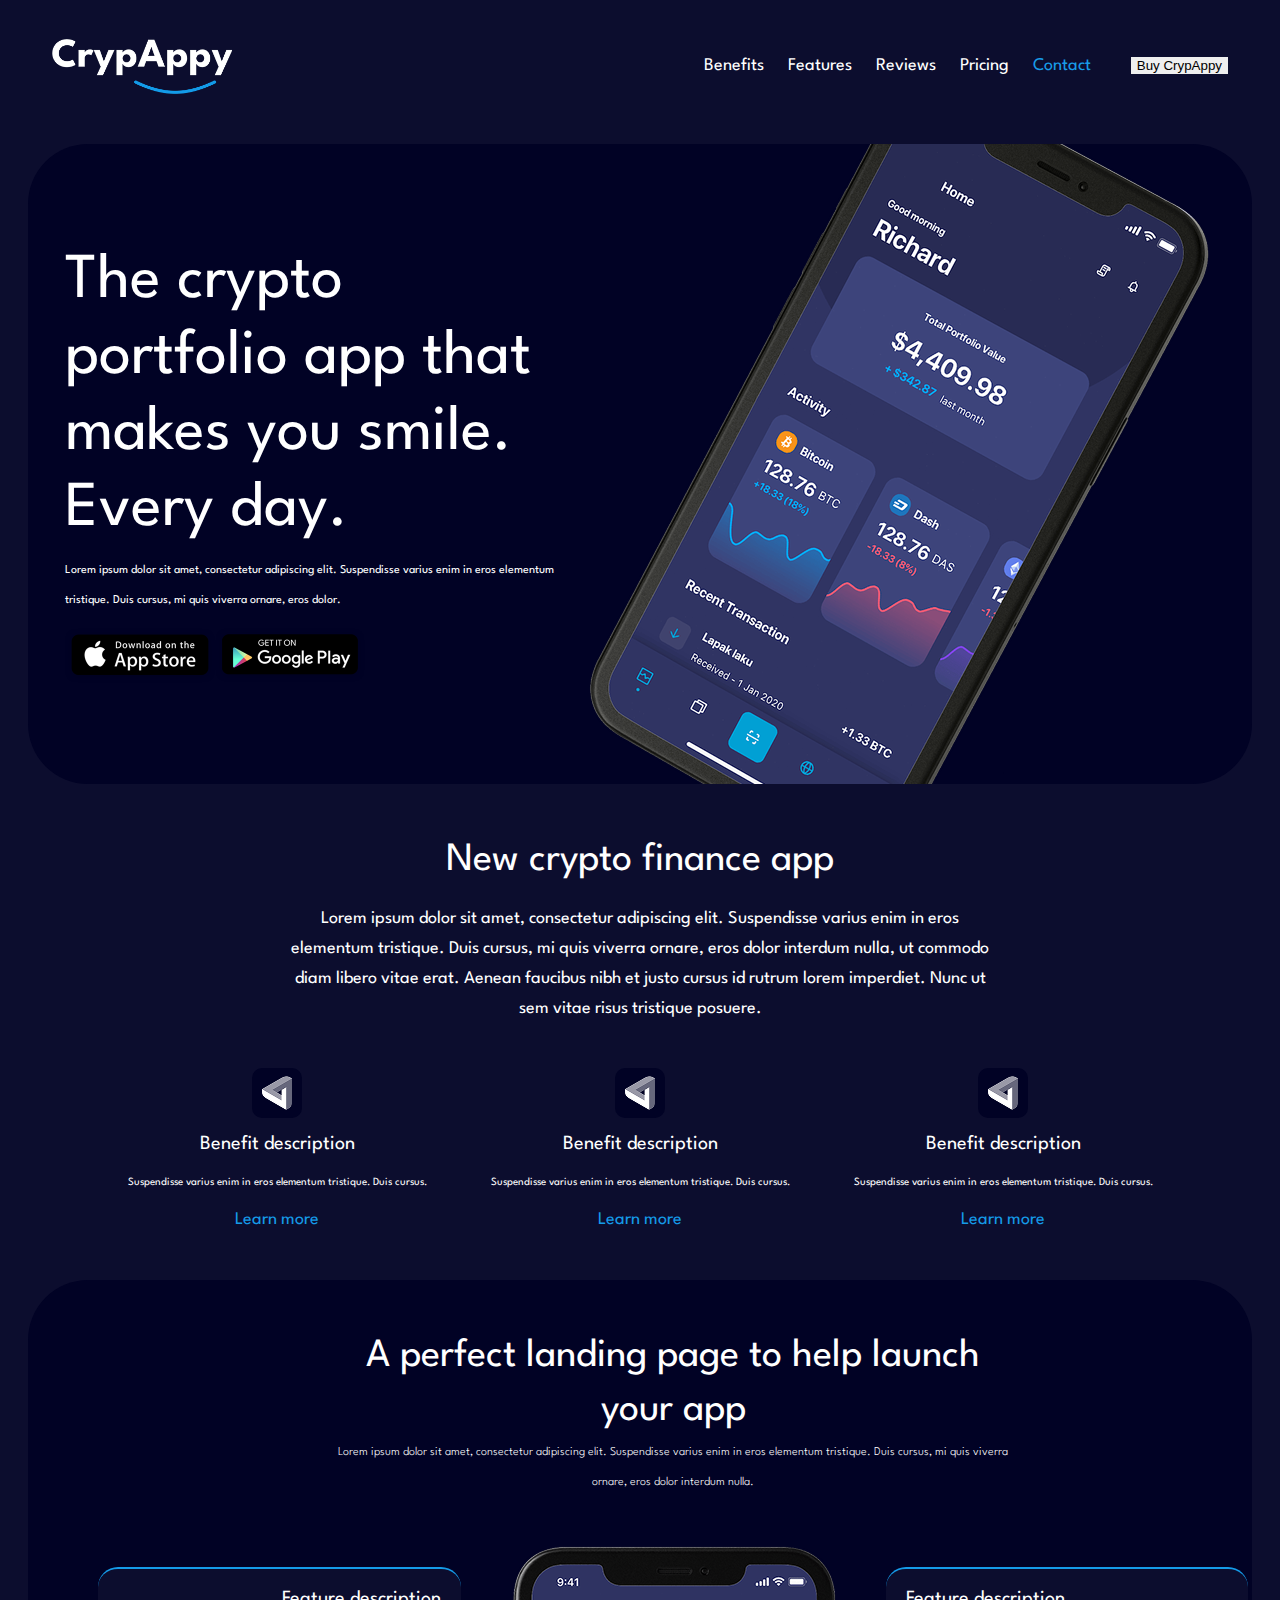
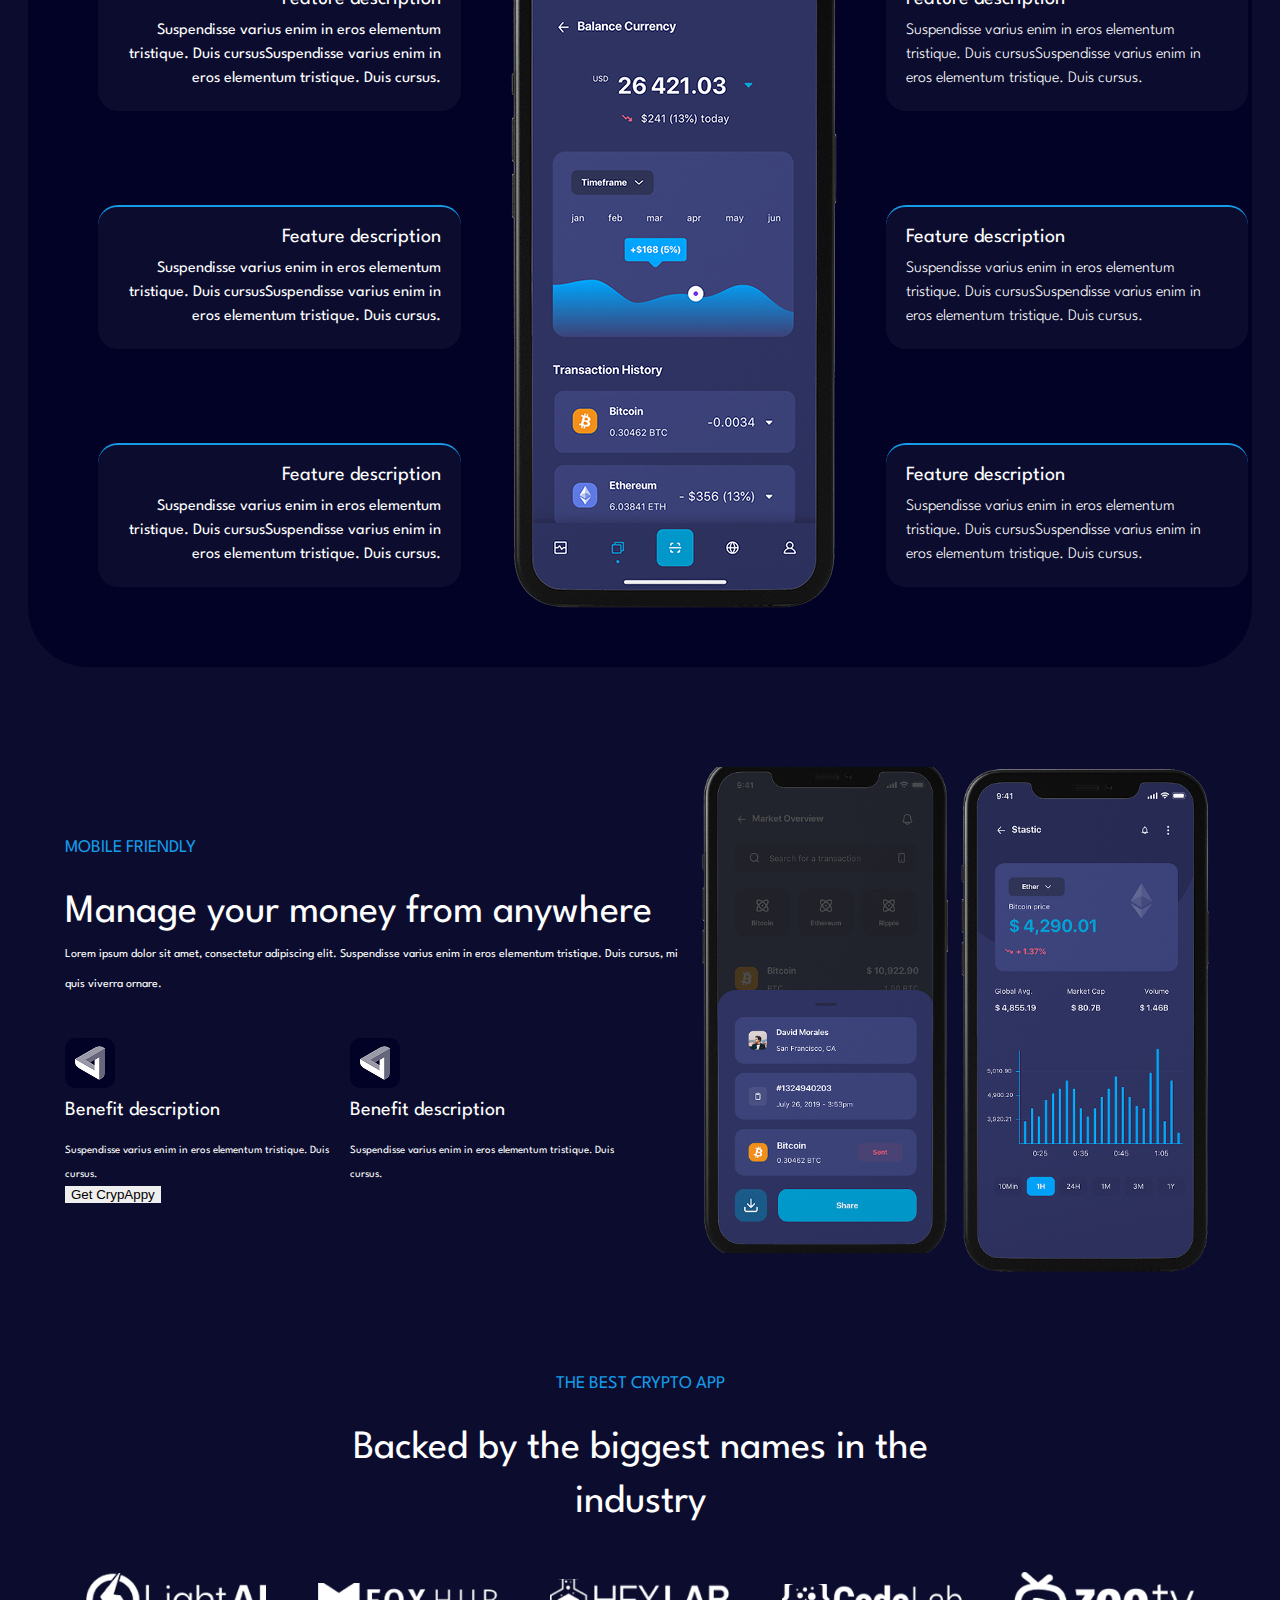
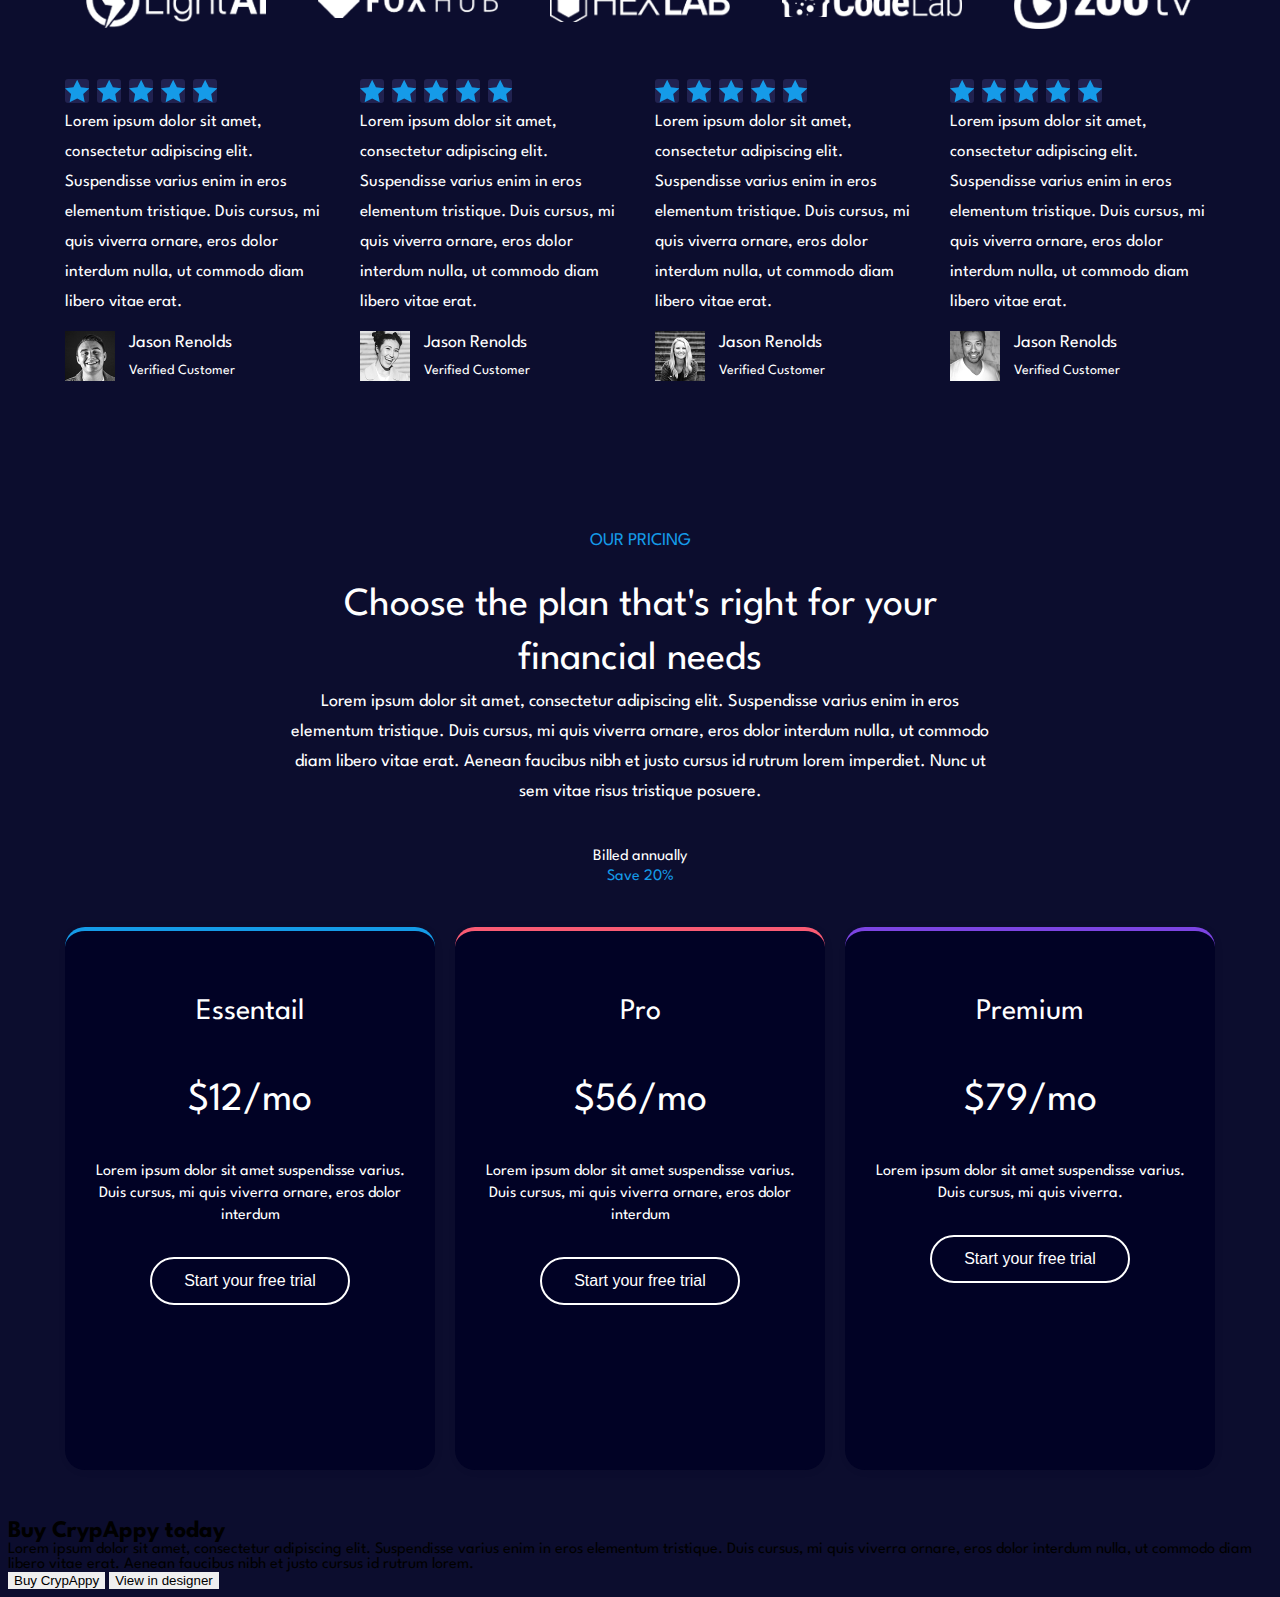
<file: index.html>
<!DOCTYPE html>
<html lang="en">
  <head>
    <meta charset="UTF-8" />
    <meta name="viewport" content="width=device-width, initial-scale=1.0" />

    <!-- font -->
    <link rel="preconnect" href="https://fonts.googleapis.com" />
    <link rel="preconnect" href="https://fonts.gstatic.com" crossorigin />
    <link
      href="https://fonts.googleapis.com/css2?family=League+Spartan:wght@100..900&display=swap"
      rel="stylesheet"
    />

    <!-- modern-normalize -->
    <link
      rel="stylesheet"
      href="https://cdnjs.cloudflare.com/ajax/libs/modern-normalize/3.0.1/modern-normalize.min.css"
      integrity="sha512-q6WgHqiHlKyOqslT/lgBgodhd03Wp4BEqKeW6nNtlOY4quzyG3VoQKFrieaCeSnuVseNKRGpGeDU3qPmabCANg=="
      crossorigin="anonymous"
      referrerpolicy="no-referrer"
    />

    <!-- css  -->
    <link rel="stylesheet" href="./css/styles.css" />

    <title>Document</title>
  </head>
  <body>
    <header class="header">
      <a class="logo" href="#"
        ><img class="logo-img" src="./images/logo.png" alt="Logo"
      /></a>

      <div class="header-right">
        <nav class="nav">
          <ul class="nav-list">
            <li class="nav-item">
              <a class="nav-link" href="#about">Benefits</a>
            </li>
            <li class="nav-item">
              <a class="nav-link" href="#services">Features</a>
            </li>
            <li class="nav-item">
              <a class="nav-link" href="#services">Reviews</a>
            </li>
            <li class="nav-item">
              <a class="nav-link" href="#contact">Pricing</a>
            </li>
            <li class="nav-item">
              <a class="nav-link" href="#contact">Contact</a>
            </li>
          </ul>
        </nav>

        <button class="buy-button" type="button">Buy CrypAppy</button>
      </div>
    </header>

    <main>
      <section class="main section">
        <div class="container">
          <div class="main-content">
            <h1 class="main-title">
              The crypto portfolio app that makes you smile. Every day.
            </h1>
            <p class="main-subtitle">
              Lorem ipsum dolor sit amet, consectetur adipiscing elit.
              Suspendisse varius enim in eros elementum tristique. Duis cursus,
              mi quis viverra ornare, eros dolor.
            </p>

            <ul class="download-list">
              <li class="download-item">
                <a class="download-link" href=""
                  ><img class="download-img" src="./images/appstore.png" alt=""
                /></a>
              </li>
              <li class="download-item">
                <a class="download-link" href=""
                  ><img class="download-img" src="./images/gplay.png" alt=""
                /></a>
              </li>
            </ul>
          </div>

          <img src="./images/phone.png" alt="" />
        </div>
      </section>

      <section class="about section" id="about">
        <div class="container">
          <h2 class="about-title">New crypto finance app</h2>
          <p class="about-subtitle">
            Lorem ipsum dolor sit amet, consectetur adipiscing elit. Suspendisse
            varius enim in eros elementum tristique. Duis cursus, mi quis
            viverra ornare, eros dolor interdum nulla, ut commodo diam libero
            vitae erat. Aenean faucibus nibh et justo cursus id rutrum lorem
            imperdiet. Nunc ut sem vitae risus tristique posuere.
          </p>
          <ul class="about-list">
            <li class="about-item">
              <div class="about-icon">
                <img class="about-img" src="./images/triangle.png" alt="" />
              </div>
              <h3 class="about-list-title">Benefit description</h3>
              <p class="about-text">
                Suspendisse varius enim in eros elementum tristique. Duis
                cursus.
              </p>
              <a class="about-link" href="">Learn more</a>
            </li>
            <li class="about-item">
              <div class="about-icon">
                <img class="about-img" src="./images/triangle.png" alt="" />
              </div>
              <h3 class="about-list-title">Benefit description</h3>
              <p class="about-text">
                Suspendisse varius enim in eros elementum tristique. Duis
                cursus.
              </p>
              <a class="about-link" href="">Learn more</a>
            </li>
            <li class="about-item">
              <div class="about-icon">
                <img class="about-img" src="./images/triangle.png" alt="" />
              </div>
              <h3 class="about-list-title">Benefit description</h3>
              <p class="about-text">
                Suspendisse varius enim in eros elementum tristique. Duis
                cursus.
              </p>
              <a class="about-link" href="">Learn more</a>
            </li>
          </ul>
        </div>
      </section>

      <section class="services section" id="services">
        <div class="container">
          <h2 class="section-title">
            A perfect landing page to help launch your app
          </h2>
          <p class="section-subtitle">
            Lorem ipsum dolor sit amet, consectetur adipiscing elit. Suspendisse
            varius enim in eros elementum tristique. Duis cursus, mi quis
            viverra ornare, eros dolor interdum nulla.
          </p>

          <div class="services-content">
            <ul class="services-list-left">
              <li class="services-item-left">
                <h3 class="services-title-left">Feature description</h3>
                <p class="services-text-left">
                  Suspendisse varius enim in eros elementum tristique. Duis
                  cursusSuspendisse varius enim in eros elementum tristique.
                  Duis cursus.
                </p>
              </li>
              <li class="services-item-left">
                <h3 class="services-title-left">Feature description</h3>
                <p class="services-text-left">
                  Suspendisse varius enim in eros elementum tristique. Duis
                  cursusSuspendisse varius enim in eros elementum tristique.
                  Duis cursus.
                </p>
              </li>
              <li class="services-item-left">
                <h3 class="services-title-left">Feature description</h3>
                <p class="services-text-left">
                  Suspendisse varius enim in eros elementum tristique. Duis
                  cursusSuspendisse varius enim in eros elementum tristique.
                  Duis cursus.
                </p>
              </li>
            </ul>
            <img class="services-img" src="./images/phone-sec.png" alt="" />
            <ul class="services-list-right">
              <li class="services-item-right">
                <h3 class="services-title-right">Feature description</h3>
                <p class="services-text-right">
                  Suspendisse varius enim in eros elementum tristique. Duis
                  cursusSuspendisse varius enim in eros elementum tristique.
                  Duis cursus.
                </p>
              </li>
              <li class="services-item-right">
                <h3 class="services-title-right">Feature description</h3>
                <p class="services-text-right">
                  Suspendisse varius enim in eros elementum tristique. Duis
                  cursusSuspendisse varius enim in eros elementum tristique.
                  Duis cursus.
                </p>
              </li>
              <li class="services-item-right">
                <h3 class="services-title-right">Feature description</h3>
                <p class="services-text-right">
                  Suspendisse varius enim in eros elementum tristique. Duis
                  cursusSuspendisse varius enim in eros elementum tristique.
                  Duis cursus.
                </p>
              </li>
            </ul>
          </div>
        </div>
      </section>

      <!-- ! -->
      <section class="mobile section">
        <div class="container">
          <div class="mobile-box">
            <p class="mobile-friendly">mobile friendly</p>
            <h2 class="mobile-title">Manage your money from anywhere</h2>
            <p class="mobile-subtitle">
              Lorem ipsum dolor sit amet, consectetur adipiscing elit.
              Suspendisse varius enim in eros elementum tristique. Duis cursus,
              mi quis viverra ornare.
            </p>

            <ul class="mobile-list">
              <li class="mobile-item">
                <div class="mobile-icon">
                  <img
                    class="mobile-icon-img"
                    src="./images/triangle.png"
                    alt=""
                  />
                </div>
                <h3 class="mobile-benefit-title">Benefit description</h3>
                <p class="mobile-benefit-text">
                  Suspendisse varius enim in eros elementum tristique. Duis
                  cursus.
                </p>
              </li>

              <li class="mobile-item">
                <div class="mobile-icon">
                  <img
                    class="mobile-icon-img"
                    src="./images/triangle.png"
                    alt=""
                  />
                </div>
                <h3 class="mobile-benefit-title">Benefit description</h3>
                <p class="mobile-benefit-text">
                  Suspendisse varius enim in eros elementum tristique. Duis
                  cursus.
                </p>
              </li>
            </ul>

            <button class="buy-button" type="button">Get CrypAppy</button>
          </div>
          <img class="mobile-img" src="./images/two-mobile.png" alt="" />
        </div>
      </section>

      <!-- !=========== -->
      <section class="reviews section" id="reviews">
        <div class="container">
          <p class="reviews-subtitle">the best crypto App</p>
          <h2 class="reviews-title">
            Backed by the biggest names in the industry
          </h2>

          <ul class="logo-list">
            <li class="logo-item">
              <a class="logo-link" href="#"
                ><img
                  class="logo-img"
                  src="./images/lightai.png"
                  alt="logo-brand"
              /></a>
            </li>
            <li class="logo-item">
              <a class="logo-link" href="#"
                ><img
                  class="logo-img"
                  src="./images/foxhub.png"
                  alt="logo-brand"
              /></a>
            </li>
            <li class="logo-item">
              <a class="logo-link" href="#"
                ><img
                  class="logo-img"
                  src="./images/hexlab.png"
                  alt="logo-brand"
              /></a>
            </li>
            <li class="logo-item">
              <a class="logo-link" href="#"
                ><img
                  class="logo-img"
                  src="./images/codelab.png"
                  alt="logo-brand"
              /></a>
            </li>
            <li class="logo-item">
              <a class="logo-link" href="#"
                ><img
                  class="logo-img"
                  src="./images/zootv.png"
                  alt="logo-brand"
              /></a>
            </li>
          </ul>

          <ul class="reviews-list">
            <li class="reviews-item">
              <div class="star-rating">
                <svg class="star-icon">
                  <use href="./icons/icons.svg#star"></use>
                </svg>
              </div>
              <div class="star-rating">
                <svg class="star-icon">
                  <use href="./icons/icons.svg#star"></use>
                </svg>
              </div>
              <div class="star-rating">
                <svg class="star-icon">
                  <use href="./icons/icons.svg#star"></use>
                </svg>
              </div>
              <div class="star-rating">
                <svg class="star-icon">
                  <use href="./icons/icons.svg#star"></use>
                </svg>
              </div>
              <div class="star-rating">
                <svg class="star-icon">
                  <use href="./icons/icons.svg#star"></use>
                </svg>
              </div>

              <p class="reviews-text">
                Lorem ipsum dolor sit amet, consectetur adipiscing elit.
                Suspendisse varius enim in eros elementum tristique. Duis
                cursus, mi quis viverra ornare, eros dolor interdum nulla, ut
                commodo diam libero vitae erat.
              </p>
              <div class="reviews-author">
                <img
                  class="reviews-avatar"
                  src="./images/men-b.jpg"
                  alt=""
                  width="50"
                  height="50"
                />
                <div class="reviews-author-info">
                  <p class="reviews-author-name">Jason Renolds</p>
                  <p class="reviews-author-role">Verified Customer</p>
                </div>
              </div>
            </li>
            <li class="reviews-item">
              <div class="star-rating">
                <svg class="star-icon">
                  <use href="./icons/icons.svg#star"></use>
                </svg>
              </div>
              <div class="star-rating">
                <svg class="star-icon">
                  <use href="./icons/icons.svg#star"></use>
                </svg>
              </div>
              <div class="star-rating">
                <svg class="star-icon">
                  <use href="./icons/icons.svg#star"></use>
                </svg>
              </div>
              <div class="star-rating">
                <svg class="star-icon">
                  <use href="./icons/icons.svg#star"></use>
                </svg>
              </div>
              <div class="star-rating">
                <svg class="star-icon">
                  <use href="./icons/icons.svg#star"></use>
                </svg>
              </div>

              <p class="reviews-text">
                Lorem ipsum dolor sit amet, consectetur adipiscing elit.
                Suspendisse varius enim in eros elementum tristique. Duis
                cursus, mi quis viverra ornare, eros dolor interdum nulla, ut
                commodo diam libero vitae erat.
              </p>
              <div class="reviews-author">
                <img
                  class="reviews-avatar"
                  src="./images/woom.jpg"
                  alt=""
                  width="50"
                  height="50"
                />
                <div class="reviews-author-info">
                  <p class="reviews-author-name">Jason Renolds</p>
                  <p class="reviews-author-role">Verified Customer</p>
                </div>
              </div>
            </li>
            <li class="reviews-item">
              <div class="star-rating">
                <svg class="star-icon">
                  <use href="./icons/icons.svg#star"></use>
                </svg>
              </div>
              <div class="star-rating">
                <svg class="star-icon">
                  <use href="./icons/icons.svg#star"></use>
                </svg>
              </div>
              <div class="star-rating">
                <svg class="star-icon">
                  <use href="./icons/icons.svg#star"></use>
                </svg>
              </div>
              <div class="star-rating">
                <svg class="star-icon">
                  <use href="./icons/icons.svg#star"></use>
                </svg>
              </div>
              <div class="star-rating">
                <svg class="star-icon">
                  <use href="./icons/icons.svg#star"></use>
                </svg>
              </div>

              <p class="reviews-text">
                Lorem ipsum dolor sit amet, consectetur adipiscing elit.
                Suspendisse varius enim in eros elementum tristique. Duis
                cursus, mi quis viverra ornare, eros dolor interdum nulla, ut
                commodo diam libero vitae erat.
              </p>
              <div class="reviews-author">
                <img
                  class="reviews-avatar"
                  src="./images/woom-b.jpg"
                  alt=""
                  width="50"
                  height="50"
                />
                <div class="reviews-author-info">
                  <p class="reviews-author-name">Jason Renolds</p>
                  <p class="reviews-author-role">Verified Customer</p>
                </div>
              </div>
            </li>
            <li class="reviews-item">
              <div class="star-rating">
                <svg class="star-icon">
                  <use href="./icons/icons.svg#star"></use>
                </svg>
              </div>
              <div class="star-rating">
                <svg class="star-icon">
                  <use href="./icons/icons.svg#star"></use>
                </svg>
              </div>
              <div class="star-rating">
                <svg class="star-icon">
                  <use href="./icons/icons.svg#star"></use>
                </svg>
              </div>
              <div class="star-rating">
                <svg class="star-icon">
                  <use href="./icons/icons.svg#star"></use>
                </svg>
              </div>
              <div class="star-rating">
                <svg class="star-icon">
                  <use href="./icons/icons.svg#star"></use>
                </svg>
              </div>

              <p class="reviews-text">
                Lorem ipsum dolor sit amet, consectetur adipiscing elit.
                Suspendisse varius enim in eros elementum tristique. Duis
                cursus, mi quis viverra ornare, eros dolor interdum nulla, ut
                commodo diam libero vitae erat.
              </p>
              <div class="reviews-author">
                <img
                  class="reviews-avatar"
                  src="./images/men-w.jpg"
                  alt=""
                  width="50"
                  height="50"
                />
                <div class="reviews-author-info">
                  <p class="reviews-author-name">Jason Renolds</p>
                  <p class="reviews-author-role">Verified Customer</p>
                </div>
              </div>
            </li>
          </ul>
        </div>
      </section>

      <section class="pricing section" id="contact">
        <div class="container">
          <p class="pricing-subtitle">Our pricing</p>
          <h2 class="pricing-title">
            Choose the plan that's right for your financial needs
          </h2>
          <p class="pricing-text">
            Lorem ipsum dolor sit amet, consectetur adipiscing elit. Suspendisse
            varius enim in eros elementum tristique. Duis cursus, mi quis
            viverra ornare, eros dolor interdum nulla, ut commodo diam libero
            vitae erat. Aenean faucibus nibh et justo cursus id rutrum lorem
            imperdiet. Nunc ut sem vitae risus tristique posuere.
          </p>
          <p class="pricing-billing">Billed annually <span>Save 20%</span></p>

          <ul class="pricing-list">
            <li class="pricing-item">
              <p class="pricing-plan">Essentail</p>
              <p class="pricing-price">$12/mo</p>
              <p class="pricing-description">
                Lorem ipsum dolor sit amet suspendisse varius. Duis cursus, mi
                quis viverra ornare, eros dolor interdum
              </p>
              <button class="pricing-button">Start your free trial</button>
            </li>
            <li class="pricing-item">
              <p class="pricing-plan">Pro</p>
              <p class="pricing-price">$56/mo</p>
              <p class="pricing-description">
                Lorem ipsum dolor sit amet suspendisse varius. Duis cursus, mi
                quis viverra ornare, eros dolor interdum
              </p>
              <button class="pricing-button">Start your free trial</button>
            </li>
            <li class="pricing-item">
              <p class="pricing-plan">Premium</p>
              <p class="pricing-price">$79/mo</p>
              <p class="pricing-description">
                Lorem ipsum dolor sit amet suspendisse varius. Duis cursus, mi
                quis viverra.
              </p>
              <button class="pricing-button">Start your free trial</button>
            </li>
          </ul>
        </div>
      </section>

      <section>
        <div>
          <h2>Buy CrypAppy today</h2>
          <p>
            Lorem ipsum dolor sit amet, consectetur adipiscing elit. Suspendisse
            varius enim in eros elementum tristique. Duis cursus, mi quis
            viverra ornare, eros dolor interdum nulla, ut commodo diam libero
            vitae erat. Aenean faucibus nibh et justo cursus id rutrum lorem.
          </p>
          <button>Buy CrypAppy</button>
          <button>View in designer</button>
        </div>
      </section>
    </main>
  </body>
</html>
</file>
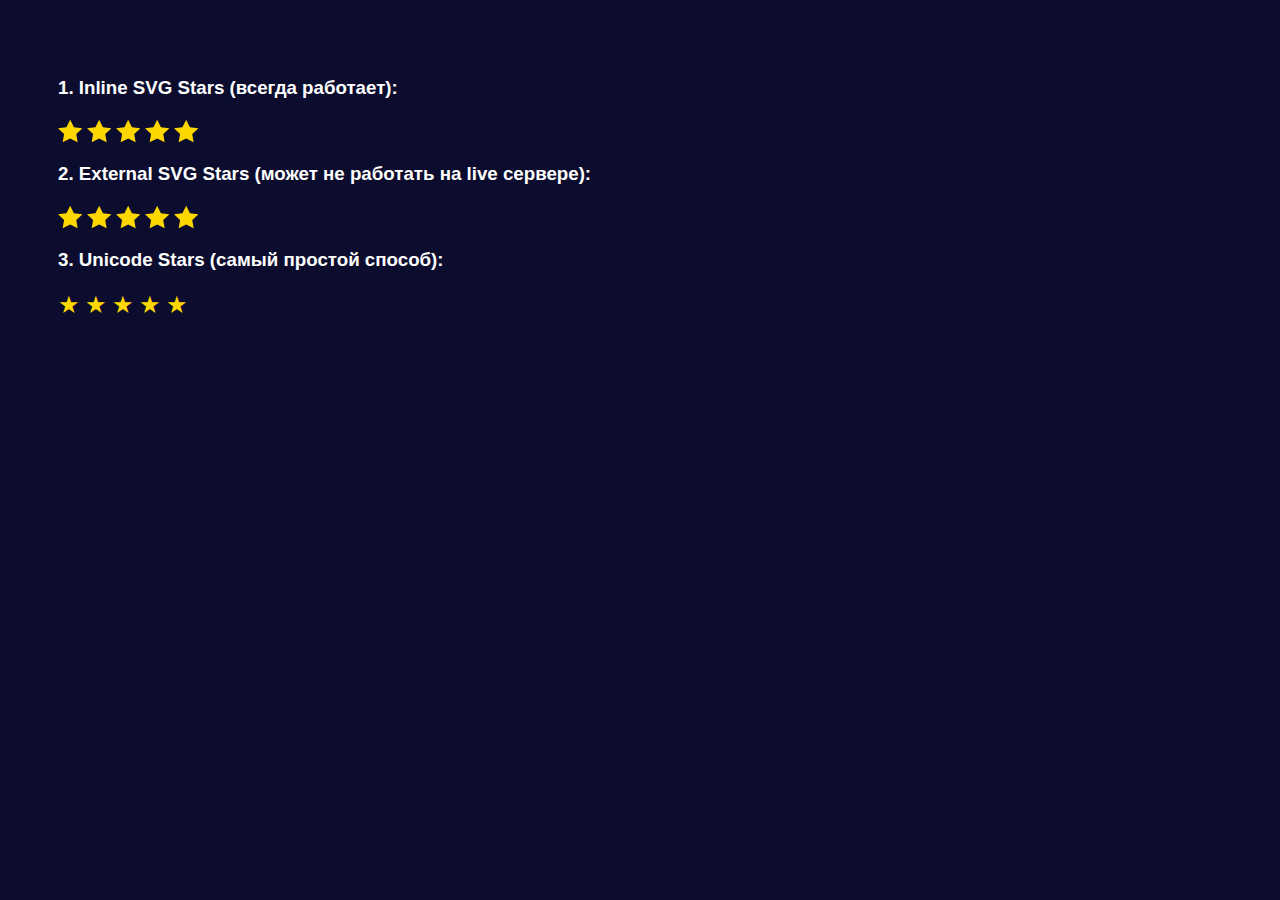
<file: test-stars.html>
<!DOCTYPE html>
<html lang="en">
<head>
    <meta charset="UTF-8">
    <meta name="viewport" content="width=device-width, initial-scale=1.0">
    <title>Test Stars</title>
    <style>
        body {
            background-color: #0c0d2e;
            padding: 50px;
        }
        
        /* Inline SVG Stars - надежный способ */
        .star-rating-inline {
            display: flex;
            gap: 5px;
            margin: 20px 0;
        }
        
        .star-icon-inline {
            width: 24px;
            height: 24px;
            fill: #ffd700;
        }
        
        /* External SVG Stars - может не работать на live сервере */
        .star-rating-external {
            display: flex;
            gap: 5px;
            margin: 20px 0;
        }
        
        .star-icon-external {
            width: 24px;
            height: 24px;
            fill: #ffd700;
        }
        
        /* Unicode Stars - простейший способ */
        .star-rating-unicode {
            display: flex;
            gap: 5px;
            margin: 20px 0;
            font-size: 24px;
            color: #ffd700;
        }
        
        h3 {
            color: white;
            font-family: Arial, sans-serif;
        }
    </style>
</head>
<body>
    <h3>1. Inline SVG Stars (всегда работает):</h3>
    <div class="star-rating-inline">
        <svg class="star-icon-inline" viewBox="0 0 34 32">
            <path d="M17.231 26.526l-10.634 5.465 2.031-11.575-8.603-8.197 11.89-1.689 5.317-10.531 5.317 10.531 11.89 1.689-8.604 8.197 2.031 11.575-10.634-5.465z"/>
        </svg>
        <svg class="star-icon-inline" viewBox="0 0 34 32">
            <path d="M17.231 26.526l-10.634 5.465 2.031-11.575-8.603-8.197 11.89-1.689 5.317-10.531 5.317 10.531 11.89 1.689-8.604 8.197 2.031 11.575-10.634-5.465z"/>
        </svg>
        <svg class="star-icon-inline" viewBox="0 0 34 32">
            <path d="M17.231 26.526l-10.634 5.465 2.031-11.575-8.603-8.197 11.89-1.689 5.317-10.531 5.317 10.531 11.89 1.689-8.604 8.197 2.031 11.575-10.634-5.465z"/>
        </svg>
        <svg class="star-icon-inline" viewBox="0 0 34 32">
            <path d="M17.231 26.526l-10.634 5.465 2.031-11.575-8.603-8.197 11.89-1.689 5.317-10.531 5.317 10.531 11.89 1.689-8.604 8.197 2.031 11.575-10.634-5.465z"/>
        </svg>
        <svg class="star-icon-inline" viewBox="0 0 34 32">
            <path d="M17.231 26.526l-10.634 5.465 2.031-11.575-8.603-8.197 11.89-1.689 5.317-10.531 5.317 10.531 11.89 1.689-8.604 8.197 2.031 11.575-10.634-5.465z"/>
        </svg>
    </div>

    <h3>2. External SVG Stars (может не работать на live сервере):</h3>
    <div class="star-rating-external">
        <svg class="star-icon-external">
            <use href="./icons/icons.svg#star"></use>
        </svg>
        <svg class="star-icon-external">
            <use href="./icons/icons.svg#star"></use>
        </svg>
        <svg class="star-icon-external">
            <use href="./icons/icons.svg#star"></use>
        </svg>
        <svg class="star-icon-external">
            <use href="./icons/icons.svg#star"></use>
        </svg>
        <svg class="star-icon-external">
            <use href="./icons/icons.svg#star"></use>
        </svg>
    </div>

    <h3>3. Unicode Stars (самый простой способ):</h3>
    <div class="star-rating-unicode">
        <span>★</span>
        <span>★</span>
        <span>★</span>
        <span>★</span>
        <span>★</span>
    </div>
</body>
</html>
</file>
<file: css/styles.css>
html {
  scroll-behavior: smooth;
}

body {
  font-family: "League Spartan", sans-serif;
  background-color: #0c0d2e;
}

h1,
h2,
h3,
h4,
h5,
h6,
p {
  margin: 0;
}

ul,
ol {
  list-style: none;
  margin: 0;
  padding: 0;
}

a {
  text-decoration: none;
}

img,
svg {
  display: block;
}

button {
  cursor: pointer;
  border: none;
}

.container {
  width: 1150px;
  padding: 0 20px;
  margin: 0 auto;
}

.section {
  margin: 50px 0;
}

/* ! header */

.header {
  padding-right: 44px;
  padding-left: 44px;
  padding-top: 30px;
  display: flex;
  justify-content: space-between;
  align-items: center;
}

.logo-img {
  max-width: 170px;
}

.header-right {
  display: flex;
  gap: 40px;
  align-items: center;
}

.nav-list {
  display: flex;
  gap: 24px;
}

.nav-link {
  font-family: "League Spartan", sans-serif;
  font-weight: 400;
  font-size: 18px;
  line-height: 1.11111;
  color: #fff;
}

.nav-list .nav-item:nth-child(5) .nav-link {
  color: #189ce8;
}

.buy-button-header {
  font-weight: 400;
  font-size: 16px;
  line-height: 1;
  color: #fff;

  border: 2px solid #fff;
  border-radius: 100px;
  width: 164px;
  height: 48px;
  background: transparent;
}

/* ! section */

.main {
  background-color: #010225;
  border-radius: 60px;

  margin-left: 20px;
  margin-right: 20px;
}

.main > .container {
  display: flex;
  justify-content: center;
  align-items: center;
}
.main-title {
  font-weight: 400;
  font-size: 64px;
  line-height: 1.1875;
  color: #fff;
  max-width: 557px;
  margin-bottom: 8px;
}

.main-subtitle {
  font-weight: 400;
  font-size: 12px;
  line-height: 2.5;
  color: #fff;
  max-width: 617px;
  margin-bottom: 12px;
}
.download-list {
  display: flex;
}

.download-img {
  max-width: 150px;
}

/* !======== */

.about > .container {
  display: flex;
  flex-direction: column;
  align-items: center;
}

.about-title {
  font-weight: 400;
  font-size: 40px;
  line-height: 1.35;
  text-align: center;
  color: #fff;
  margin-bottom: 16px;
  max-width: 422px;
}

.about-subtitle {
  font-weight: 400;
  font-size: 18px;
  line-height: 1.66667;
  text-align: center;
  color: #fff;
  margin-bottom: 44px;
  max-width: 699px;
}

.about-list {
  display: flex;
  gap: 64px;
}

.about-item {
  display: flex;
  flex-direction: column;
  align-items: center;
  gap: 16px;
}

.about-icon {
  border-radius: 10px;
  width: 50px;
  height: 50px;
  background: #010225;
  display: flex;
  justify-content: center;
  align-items: center;
}

.about-list-title {
  font-weight: 400;
  font-size: 20px;
  line-height: 1;
  text-align: center;
  color: #fff;
}

.about-text {
  font-weight: 400;
  font-size: 11px;
  line-height: 2.18182;
  text-align: center;
  color: #fff;
}

.about-link {
  font-weight: 400;
  font-size: 18px;
  line-height: 1.11111;
  color: #159be8;
}

/* !========= */

.services {
  background-color: #010225;
  border-radius: 60px;
  margin-left: 20px;
  margin-right: 20px;
  padding: 50px;
}

.services > .container {
  display: flex;
  flex-direction: column;
  justify-content: center;
  align-items: center;
}

.services-content {
  display: flex;
  align-items: center;
  justify-content: center;
  margin-top: 40px;
}

.section-title {
  font-weight: 400;
  font-size: 40px;
  line-height: 1.35;
  text-align: center;
  color: #fff;
  max-width: 666px;
}
.section-subtitle {
  font-weight: 300;
  font-size: 12px;
  max-width: 699px;
  line-height: 2.5;
  text-align: center;
  color: #fff;
}
.services-list-left {
  display: flex;
  flex-direction: column;
  gap: 94px;
}
.services-item-left {
  background-color: #0c0d2e;
  padding: 20px;
  border-radius: 20px;
  border-top: #159be8 2px solid;
}
.services-title-left {
  font-weight: 400;
  font-size: 20px;
  line-height: 1;
  text-align: right;
  color: #fff;
  margin-bottom: 10px;
}
.services-text-left {
  font-weight: 400;
  font-size: 16px;
  line-height: 1.5;
  text-align: right;
  color: #fff;
  max-width: 339px;
}
.services-list-right {
  display: flex;
  flex-direction: column;
  gap: 94px;
}
.services-item-right {
  background-color: #0c0d2e;
  padding: 20px;
  border-radius: 20px;
  border-top: #159be8 2px solid;
}

.services-title-right {
  font-weight: 400;
  font-size: 20px;
  line-height: 1;
  text-align: right;
  color: #fff;
  max-width: 339px;
  text-align: left;
  margin-bottom: 10px;
}
.services-text-right {
  font-weight: 300;
  font-size: 16px;
  line-height: 1.5;
  text-align: right;
  color: #fff;
  max-width: 339px;
  text-align: left;
}

.services-img {
  margin-right: 40px;
  margin-left: 40px;
}

/* !============ */

.mobile {
  padding-top: 50px;
}

.mobile > .container {
  display: flex;
  justify-content: center;
  align-items: center;
}

.mobile-friendly {
  font-weight: 400;
  font-size: 18px;
  line-height: 1.11111;
  text-transform: uppercase;
  color: #159be8;
  margin-bottom: 28px;
}

.mobile-title {
  font-weight: 400;
  font-size: 40px;
  line-height: 1.35;
  color: #fff;
}

.mobile-subtitle {
  font-weight: 400;
  font-size: 12px;
  line-height: 2.5;
  color: #fff;
}

.mobile-list {
  display: flex;
  gap: 16px;
}

.mobile-item {
  display: flex;
  flex-direction: column;
  max-width: 269px;
}

.mobile-icon {
  border-radius: 10px;
  width: 50px;
  height: 50px;
  background: #010225;
  margin-top: 38px;

  display: flex;
  justify-content: center;
  align-items: center;
}

.mobile-benefit-title {
  font-weight: 400;
  font-size: 20px;
  line-height: 1;
  color: #fff;
  margin-top: 12px;
  margin-bottom: 10px;
}

.mobile-benefit-text {
  font-weight: 400;
  font-size: 11px;
  line-height: 2.18182;
  color: #fff;
  margin-top: 8px;
}

.buy-button-mobile {
  font-weight: 400;
  font-size: 16px;
  line-height: 1;
  color: #fff;

  border: 2px solid #159be8;
  border-radius: 100px;
  width: 164px;
  height: 48px;

  background: #159be8;
  margin-top: 60px;
}

.mobile-img {
  max-width: 520px;
}

/* ! Reviews Section Styles */

/* Star Rating Styles */
.star-rating {
  display: inline-block;
  margin-right: 4px;
}

.star-icon {
  border-radius: 3px;
  width: 24px;
  height: 24px;
  background: #212250;
  fill: #159be8;

  transition: fill 0.3s ease;
}

.star-icon:hover {
  fill: #ffed4e;
}

.star-icon.star-empty {
  fill: none;
  stroke: #ffd700;
  stroke-width: 1;
}

/* For rating display container */
.rating-container {
  display: flex;
  align-items: center;
  gap: 4px;
  margin: 10px 0;
}

.reviews {
  padding-top: 50px;
  padding-bottom: 50px;
}

.reviews-subtitle {
  font-weight: 400;
  font-size: 18px;
  line-height: 1.11;
  text-transform: uppercase;
  text-align: center;
  color: #159be8;
  margin-bottom: 28px;
}

.reviews-title {
  font-weight: 400;
  font-size: 40px;
  line-height: 1.35;
  text-align: center;
  color: #fff;
  max-width: 623px;
  margin: 0 auto;
  margin-bottom: 42px;
}

.logo-list {
  display: flex;
  justify-content: center;
  gap: 52px;
  align-items: center;
  margin-bottom: 50px;
}

.logo-img {
  max-width: 180px;
}

.reviews-list {
  display: flex;
  gap: 30px;
}

.reviews-item {
  max-width: 295px;
}

.reviews-text {
  font-weight: 400;
  font-size: 17px;
  line-height: 1.76471;
  color: #fff;
  margin-bottom: 14px;
}

.reviews-author {
  display: flex;
  align-items: center;
  gap: 14px;
}

.reviews-author-name {
  font-weight: 400;
  font-size: 18px;
  line-height: 1.11111;
  color: #fff;
  margin-bottom: 10px;
}

.reviews-author-role {
  font-weight: 400;
  font-size: 14px;
  line-height: 1.14286;
  color: #fff;
}

/* !========================== */

.pricing {
  margin-top: 100px;
}

.container {
}

.pricing-subtitle {
  font-weight: 400;
  font-size: 18px;
  line-height: 1.11111;
  text-transform: uppercase;
  text-align: center;
  color: #159be8;
  margin-bottom: 28px;
}

.pricing-title {
  font-weight: 400;
  font-size: 40px;
  line-height: 1.35;
  text-align: center;
  color: #fff;
  margin-bottom: 8px;
  max-width: 700px;
  margin: 0 auto;
}

.pricing-text {
  font-weight: 400;
  font-size: 18px;
  line-height: 1.66667;
  text-align: center;
  color: #fff;
  max-width: 700px;
  margin: 0 auto;
}

.pricing-billing {
  font-weight: 400;
  font-size: 16px;
  line-height: 1.25;
  color: #fff;
  margin-bottom: 40px;
  margin-top: 40px;

  display: flex;
  flex-direction: column;
  align-items: center;

  & span {
    color: #159be8;
  }
}

.pricing-list {
  display: flex;
  gap: 20px;
}

.pricing-item {
  width: 389px;
  height: 439px;
  border-top: #159be8 4px solid;
  max-width: 390px;
  padding: 60px 25px 40px 25px;
  background: #010225;
  box-shadow: 1px 1px 10px 0 rgba(0, 0, 0, 0.05);

  border-radius: 20px;

  display: flex;
  flex-direction: column;
  align-items: center;
}

.pricing-list .pricing-item:nth-child(2) {
  border-top: #f95b74 4px solid;
}

.pricing-list .pricing-item:nth-child(3) {
  border-top: #7c44e2 4px solid;
}

.pricing-plan {
  font-weight: 400;
  font-size: 30px;
  line-height: 1.4;
  color: #fff;
  margin-bottom: 40px;
}

.pricing-price {
  font-weight: 400;
  font-size: 40px;
  line-height: 1.4;
  color: #fff;
  margin-bottom: 32px;
}

.pricing-description {
  font-weight: 400;
  font-size: 16px;
  line-height: 1.375;
  text-align: center;
  color: #fff;
  margin-bottom: 30px;
}

.pricing-button {
  font-weight: 400;
  font-size: 16px;
  line-height: 1;
  color: #fff;

  border: 2px solid #fff;
  border-radius: 100px;
  width: 200px;
  height: 48px;

  background: transparent;
}

/* !========================== */

.buy {
  padding-top: 50px;
  padding-bottom: 50px;
  border-radius: 40px;
  margin: 0 20px;
  margin-bottom: 50px;
  background: #010225;
}

.buy-title {
  font-weight: 400;
  font-size: 40px;
  line-height: 1.35;
  text-align: center;
  color: #fff;
  margin: 0 auto;
  margin-bottom: 16px;
}

.buy-subtitle {
  font-weight: 400;
  font-size: 18px;
  line-height: 1.66667;
  text-align: center;
  color: #fff;
  max-width: 699px;
  margin: 0 auto;
}

.buy-list {
  display: flex;
  align-items: center;
  gap: 20px;
  justify-content: center;
  margin-top: 40px;
}

.buy-button-buy {
  font-weight: 400;
  font-size: 16px;
  line-height: 1;
  text-align: center;
  color: #fff;

  border: 2px solid #159be8;
  border-radius: 100px;
  width: 164px;
  height: 48px;

  background: #159be8;
}

.view-button {
  font-weight: 400;
  font-size: 16px;
  line-height: 1;
  text-align: center;
  color: #fff;
  border: 2px solid #fff;
  border-radius: 100px;
  width: 180px;
  height: 48px;
  background-color: transparent;
}

/* ! */

.footer {
  display: flex;
  flex-direction: column;
  justify-content: center;
  align-items: center;
}

.footer-logo {
  margin-bottom: 20px;
}

.footer-text {
  font-weight: 400;
  font-size: 30px;
  line-height: 1.4;
  text-align: center;
  color: #fff;
}

.social-list {
  display: flex;
  gap: 30px;
  margin: 20px 0;
}

.social-item {
  display: flex;
}

.icon-footer {
  display: flex;
  align-items: center;
  justify-content: center;
  width: 45px;
  height: 45px;
  border-radius: 50%;
  background-color: rgba(255, 255, 255, 0.1);
  transition: all 0.3s ease;
  text-decoration: none;
}

.icon-footer:hover {
  background-color: #159be8;
  transform: translateY(-2px);
}

.icon-footer svg {
  width: 20px;
  height: 20px;
  fill: #fff;
}

.icon-footer-use {
  fill: inherit;
}

.footer-form {
  display: flex;
  flex-direction: column;
}

.footer-label {
  font-weight: 400;
  font-size: 24px;
  line-height: 1.5;
  text-align: center;
  color: #fff;
}

.footer-input {
  width: 450px;
  height: 48px;
  border: none;
  border-radius: 100px;
  background: #212250;
  margin: 0 auto;
  margin-top: 20px;
  padding-left: 20px;
  outline: none;

  &::placeholder {
    font-weight: 400;
    font-size: 16px;
    line-height: 1.5;
    text-align: center;
    color: #868686;
    padding-left: 20px;
  }
}

.footer-button {
  border: 2px solid #159be8;
  border-radius: 100px;
  width: 132px;
  height: 48px;
  background: #159be8;

  font-weight: 400;
  font-size: 16px;
  line-height: 1;
  text-align: center;
  color: #fff;
  margin: 0 auto;
  margin-top: 20px;
}

.footer-text-last {
  font-weight: 400;
  font-size: 18px;
  line-height: 1.11;
  text-align: left;
  color: #202265;
  margin-top: 30px;
}
</file>
